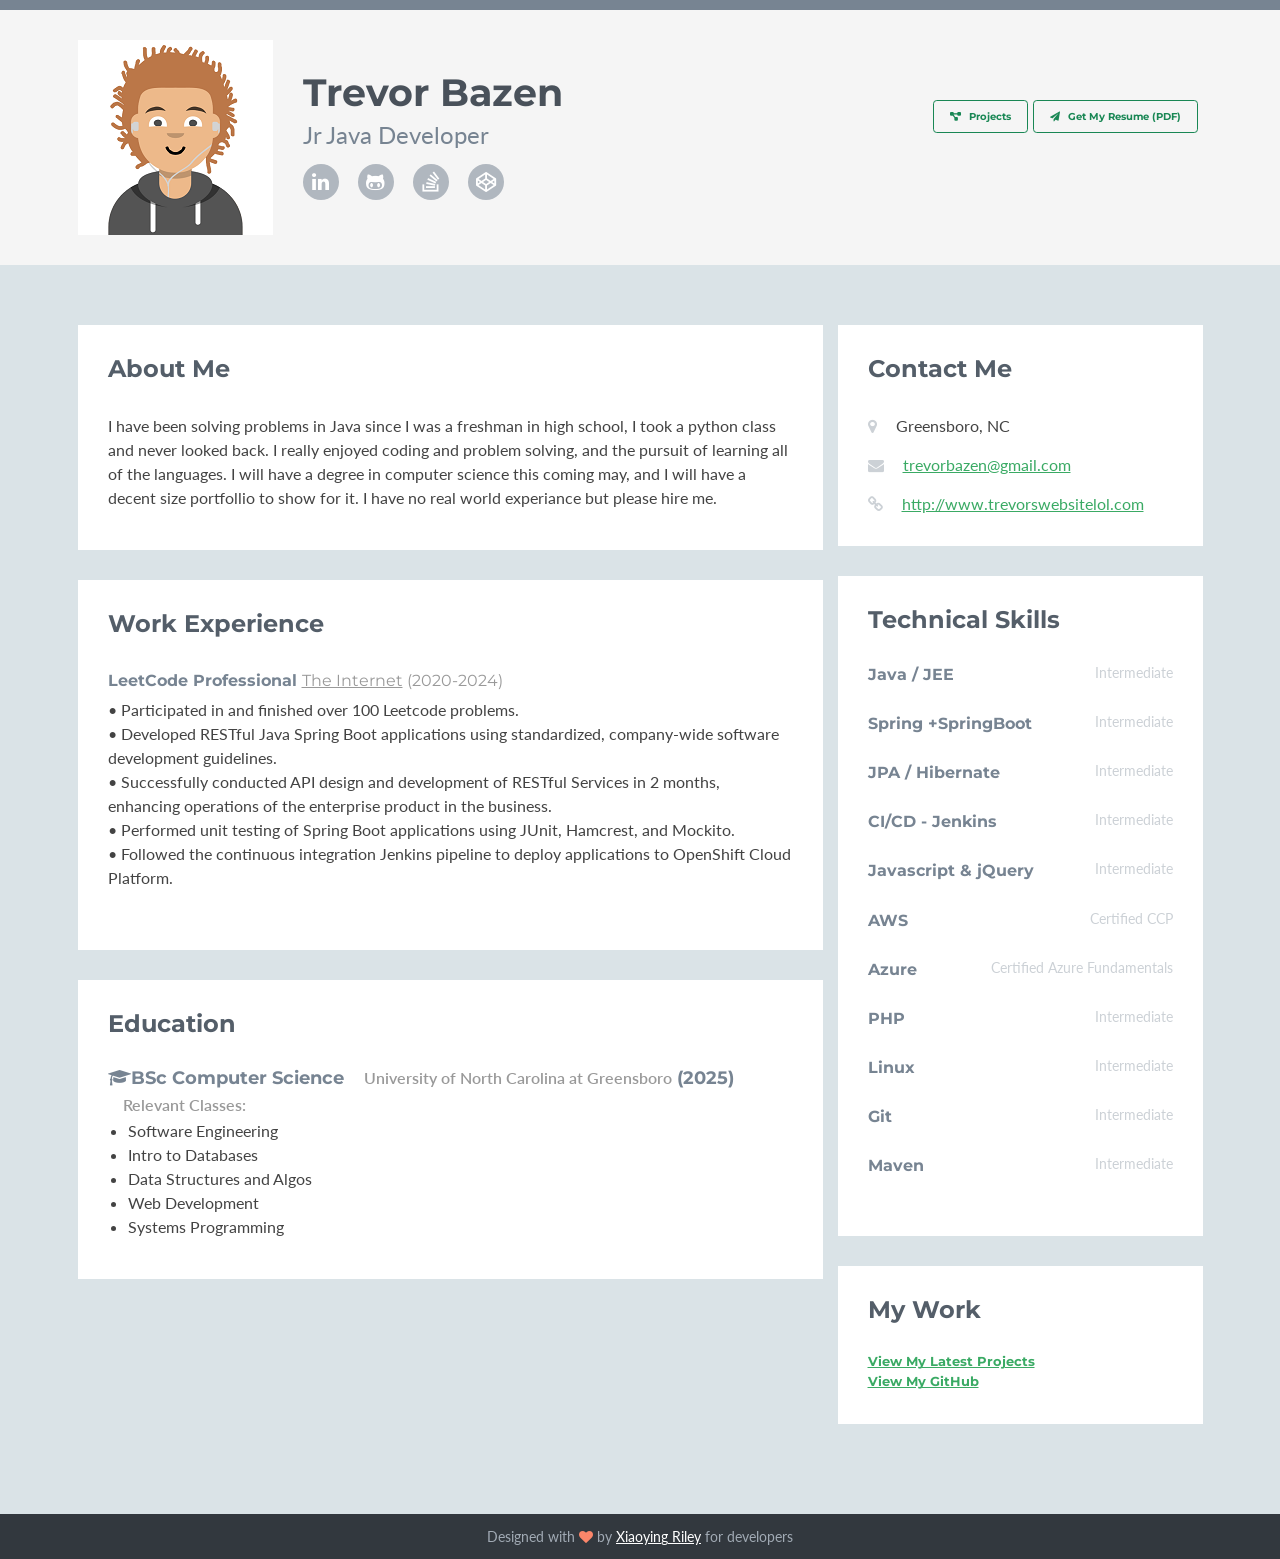
<file: index.html>
<!DOCTYPE html>
<html lang="en">

<head>
    <title>James Gosling</title>
    <!-- Meta -->
    <meta charset="utf-8">
    <meta http-equiv="X-UA-Compatible" content="IE=edge">
    <meta name="viewport" content="width=device-width, initial-scale=1.0">
    <link rel="shortcut icon" href="favicon.ico">
    <link href='http://fonts.googleapis.com/css?family=Lato:300,400,300italic,400italic' rel='stylesheet'
          type='text/css'>
    <link href='http://fonts.googleapis.com/css?family=Montserrat:400,700' rel='stylesheet' type='text/css'>
    <link rel="stylesheet" href="assets/plugins/bootstrap/css/bootstrap.min.css">
    <link rel="stylesheet"
          href="https://cdnjs.cloudflare.com/ajax/libs/font-awesome/6.0.0-beta3/css/all.min.css"/>
    <link href="https://cdn.jsdelivr.net/npm/bootstrap@5.3.0-alpha1/dist/css/bootstrap.min.css"
          rel="stylesheet"/>
    <link rel="stylesheet" href="assets/plugins/font-awesome/css/font-awesome.css">
    <link id="theme-style" rel="stylesheet" href="assets/css/styles.css">
</head>

<body>
<!-- ******HEADER****** -->
<header class="header">
    <div class="container">
        <img class="profile-image img-responsive pull-left" src="assets/images/avatar.png" alt="Avatar"/>
        <div class="profile-content pull-left">
            <h1 class="name">Trevor Bazen</h1>
            <h2 class="desc">Jr Java Developer</h2>
            <ul class="social list-inline">
                <li class="list-inline-item">
                    <a href="http://www.linkedin.com">
                        <i class="fa fa-linkedin"></i>
                    </a>
                </li>
                <li class="list-inline-item">
                    <a href="http://github.com/CSC340-sp24">
                        <i class="fa fa-github-alt"></i>
                    </a>
                </li>
                <li class="list-inline-item">
                    <a href="http://www.stackoverflow.com">
                        <i class="fa fa-stack-overflow"></i>
                    </a>
                </li>
                <li class="list-inline-item last-item">
                    <a href="http://www.codepen.io">
                        <i class="fa fa-codepen"></i>
                    </a>
                </li>
            </ul>
        </div>
        <div class="col-12 col-md-auto pull-right">
            <a class="btn btn-outline-success me-2" href="assets/files/resume.pdf" target="_blank"><i
                    class="fa fa-paper-plane"></i>
                Get My Resume (PDF)</a>
        </div><!--//col-->
        <div class="col-12 col-md-auto pull-right">
            <a class="btn btn-outline-success me-2" href="projects.html" target="_blank"><i
                    class="fa fa-diagram-project"></i>
                Projects</a>
        </div><!--//col-->
    </div>
</header>
<!--//header-->
<!--//container-->
<div class="container sections-wrapper">
    <div class="row">
        <div class="primary col-md-8 col-sm-12 col-xs-12">
            <section class="about section">
                <div class="section-inner">
                    <h2 class="heading">About Me</h2>
                    <div class="content">
                        <p> I have been solving problems in Java since I was a freshman in high school, I took a python class and never
                        looked back. I really enjoyed coding and problem solving, and the pursuit of learning all of the languages. I will
                        have a degree in computer science this coming may, and I will have a decent size portfollio to show for it. I have no
                        real world experiance but please hire me.</p>
                    </div>
                    <!--//content-->
                </div>
                <!--//section-inner-->
            </section>
            <!--//section-->
            <section class="experience section">
                <div class="section-inner">
                    <h2 class="heading">Work Experience</h2>
                    <div class="content">
                        <div class="item" name="professional Leet-coder">
                            <h3 class="title">LeetCode Professional <span class="place">
                    <a href="#"> The Internet</a>
                  </span>
                                <span class="year">(2020-2024)</span>
                            </h3>
                            <p> • Participated in and finished over 100 Leetcode problems.
                                <br>
                                • Developed RESTful Java Spring Boot applications using standardized, company-wide
                                software
                                development guidelines. <br>
                                • Successfully conducted API design and development of RESTful Services in 2 months,
                                enhancing
                                operations of the enterprise product in the business. <br>
                                • Performed unit testing of Spring Boot applications using JUnit, Hamcrest, and Mockito.
                                <br>
                                • Followed the continuous integration Jenkins pipeline to deploy applications to
                                OpenShift Cloud
                                Platform. </p>

                    <!--//content-->
                </div>
                <!--//section-inner-->
            </section>
            <!--//section-->
            <section class="education section">
                <div class="section-inner">
                    <h2 class="heading">Education</h2>
                    <div class="content"></div>
                    <!--//item-->
                    <div class="item">
                        <h3 class="title">
                            <i class="fa fa-graduation-cap"></i>BSc Computer Science
                            <span class="university">University of North Carolina at Greensboro</span> <span class="year">(2025)</span>
                        </h3>

                        <h6 class="university">Relevant Classes:</h6>
                        <ul>
                            <li>Software Engineering</li>
                            <li>Intro to Databases</li>
                            <li>Data Structures and Algos</li>
                            <li>Web Development</li>
                            <li>Systems Programming</li>
                        </ul>
                    </div>
                    <!--//content-->
                </div>
                <!--//section-inner-->
            </section>

        </div>  <!--//primary-->
        <!--     // Aside-->
        <div class="secondary col-md-4 col-sm-12 col-xs-12">
            <aside class="info aside section">
                <div class="section-inner">
                    <h2 class="heading">Contact Me</h2>
                    <div class="content">
                        <ul class="list-unstyled">
                            <li>
                                <i class="fa fa-map-marker"></i>
                                <span class="sr-only">Location:</span>Greensboro, NC
                            </li>
                            <li>
                                <i class="fa fa-envelope"></i>
                                <span class="sr-only">Email:</span>
                                <a href="mailto:james@website.com">trevorbazen@gmail.com</a>
                            </li>
                            <li>
                                <i class="fa fa-link"></i>
                                <span class="sr-only">Website:</span>
                                <a href="#">http://www.trevorswebsitelol.com</a>
                            </li>
                        </ul>
                    </div>
                    <!--//content-->
                </div>
                <!--//section-inner-->
            </aside>
            <!--//aside-->
            <aside class="skills aside section">
                <div class="section-inner">
                    <h2 class="heading">Technical Skills</h2>
                    <div class="content">
                        <div class="skillset">
                            <div class="item">
                                <h3 class="level-title">Java / JEE <span class="level-label" data-placement="left"
                                                                         data-animation="true">Intermediate</span>
                                </h3>
                                <!--
                                  <div class="level-bar">
                                    <div class="level-bar-inner" data-level="80%"></div>
                                  </div>//level-bar-->
                            </div>
                            <!--//item-->
                            <div class="item">
                                <h3 class="level-title">Spring +SpringBoot <span class="level-label"
                                                                                 data-placement="left"
                                                                                 data-animation="true">Intermediate</span>
                                </h3>
                            </div>
                            <!--//item-->
                            <div class="item">
                                <h3 class="level-title">JPA / Hibernate <span class="level-label" data-placement="left"
                                                                              data-animation="true">Intermediate</span>
                                </h3>
                                <!-- <div class="level-bar"><div class="level-bar-inner" data-level="80%"></div></div>//level-bar-->
                            </div>
                            <!--//item-->
                            <div class="item">
                                <h3 class="level-title">CI/CD - Jenkins <span class="level-label" data-placement="left"
                                                                              data-animation="true">Intermediate</span>
                                </h3>
                            </div>
                            <!--//item-->
                            <div class="item">
                                <h3 class="level-title">Javascript &amp; jQuery <span class="level-label"
                                                                                      data-placement="left"
                                                                                      data-animation="true">Intermediate</span>
                                </h3>
                            </div>
                            <!--//item-->
                            <div class="item">
                                <h3 class="level-title">AWS <span class="level-label" data-placement="left"
                                                                  data-animation="true">Certified CCP</span>
                                </h3>
                            </div>
                            <!--//item-->
                            <div class="item">
                                <h3 class="level-title">Azure <span class="level-label" data-placement="left"
                                                                    data-animation="true">Certified Azure Fundamentals</span>
                                </h3>
                            </div>
                            <!--//item-->
                            <div class="item">
                                <h3 class="level-title">PHP <span class="level-label">Intermediate</span>
                                </h3>
                            </div>
                            <!--//item-->
                            <div class="item">
                                <h3 class="level-title">Linux <span class="level-label">Intermediate</span>
                                </h3>
                            </div>
                            <!--//item-->
                            <div class="item">
                                <h3 class="level-title">Git <span class="level-label">Intermediate</span>
                                </h3>
                                <!--//level-bar-->
                                <!--<div class="level-bar"><div class="level-bar-inner" data-level="45%"></div></div>
                                    -->
                            </div>
                            <!--//item-->
                            <div class="item">
                                <h3 class="level-title">Maven <span class="level-label">Intermediate</span>
                                </h3>
                            </div>
                            <!--//item-->
                        </div>
                    </div>
                    <!--//content-->
                </div>
                <!--//section-inner-->
            </aside>
            <!--//section-->
            <aside class="info section">
                <div class="section-inner">
                    <h2 class="heading">My Work</h2>
                    <div class="content">
                        <div class="item">
                            <h5><a href="projects.html">View My Latest Projects</a></h5>
                        </div>
                        <div class="item">
                            <h5><a href="https://github.com/Tbazen00?tab=repositories">View My GitHub</a></h5>
                        </div>


                    </div>
                    <!--//content-->
                </div>
                <!--//section-inner-->
            </aside>
            <!--//section-->
        </div>
        <!--//secondary-->
    </div>
    <!--//row-->
</div>
<!-- ******FOOTER****** -->
<footer class="footer">
    <div class="container text-center">
        <!--/* This template is released under the Creative Commons Attribution 3.0 License. Please keep the attribution link below when using for your own project. Thank you for your support. :) If you'd like to use the template without the attribution, you can check out other license options via our website: themes.3rdwavemedia.com */-->
        <small class="copyright">Designed with <i class="fa fa-heart"></i> by <a href="http://themes.3rdwavemedia.com"
                                                                                 target="_blank">Xiaoying Riley</a> for
            developers </small>
    </div>
    <!--//container-->
</footer>
<!--//footer-->
<!-- Javascript -->
<script type="text/javascript" src="assets/plugins/jquery-1.11.3.min.js"></script>
<script type="text/javascript" src="assets/plugins/bootstrap/js/bootstrap.min.js"></script>
<script type="text/javascript" src="assets/plugins/jquery-rss/dist/jquery.rss.min.js"></script>
<!-- custom js -->
<script type="text/javascript" src="assets/js/main.js"></script>
</body>

</html>
</file>
<file: assets/css/styles.css>
/*   
 * Template Name: Developer - Responsive Website Template for Developers
 * Version: 1.5
 * Author: Xiaoying Riley
 * Twitter: @3rdwave_themes
 * License: Creative Commons Attribution 3.0 License
 * Website: http://themes.3rdwavemedia.com/
*/
/* ======= Base ======= */
body {
  font-family: 'Lato', arial, sans-serif;
  color: #434343;
  background: #DAE3E7;
  font-size: 16px;
  -webkit-font-smoothing: antialiased;
  -moz-osx-font-smoothing: grayscale;
}
h1,
h2,
h3,
h4,
h5,
h6 {
  font-family: 'Montserrat', sans-serif;
  font-weight: 700;
  color: #778492;
}
a {
  color: #3AAA64;
  -webkit-transition: all 0.4s ease-in-out;
  -moz-transition: all 0.4s ease-in-out;
  -ms-transition: all 0.4s ease-in-out;
  -o-transition: all 0.4s ease-in-out;
}
a:hover {
  text-decoration: underline;
  color: #5f6b77;
  color: #2d844e;
}
a:focus {
  text-decoration: none;
}
.btn,
a.btn {
  -webkit-transition: all 0.4s ease-in-out;
  -moz-transition: all 0.4s ease-in-out;
  -ms-transition: all 0.4s ease-in-out;
  -o-transition: all 0.4s ease-in-out;
  font-family: 'Montserrat', arial, sans-serif;
  padding: 8px 16px;
  font-weight: bold;
}
.btn .fa,
a.btn .fa {
  margin-right: 5px;
}
.btn:focus,
a.btn:focus {
  color: #fff;
}
a.btn-cta-primary,
.btn-cta-primary {
  background: #54ba4e;
  border: 1px solid #54ba4e;
  color: #fff;
  font-weight: 600;
  text-transform: uppercase;
}
a.btn-cta-primary:hover,
.btn-cta-primary:hover {
  background: #49ac43;
  border: 1px solid #49ac43;
  color: #fff;
}
a.btn-cta-secondary,
.btn-cta-secondary {
  background: #479FC8;
  border: 1px solid #479FC8;
  color: #fff;
  font-weight: 600;
  text-transform: uppercase;
}
a.btn-cta-secondary:hover,
.btn-cta-secondary:hover {
  background: #3893bd;
  border: 1px solid #3893bd;
  color: #fff;
}
.text-highlight {
  color: #32383e;
}
.label-theme {
  background: #3AAA64;
  font-size: 12px;
}
a.dotted-link {
  border-bottom: 1px dotted #778492;
  color: #778492;
}
a.dotted-link:hover {
  text-decoration: none;
  color: #49515a;
}
/*
iframe {

    .header {
        padding: 0;
    }
}

.iframe-wrapper {
    overflow: auto;
    -webkit-overflow-scrolling:touch;
}
*/
/* ======= Header ======= */
.header {
  padding: 30px 0;
  background: #f5f5f5;
  border-top: 10px solid #778492;
}
.header .btn {
  margin-top: 60px;
  font-weight: bold;
}
.header .profile-image {
  margin-right: 30px;
}
.header .profile-content .name {
  color: #49515a;
  font-size: 38px;
  margin-bottom: 5px;
  margin-top: 30px;
}
.header .profile-content .desc {
  color: #778492;
  font-family: "Lato", arial, sans-serif;
  font-weight: 400;
  font-size: 24px;
  margin-top: 0;
  margin-bottom: 15px;
}
.header .profile-content .social a {
  background: #b0b7bf;
  width: 36px;
  height: 36px;
  display: inline-block;
  -webkit-border-radius: 50%;
  -moz-border-radius: 50%;
  -ms-border-radius: 50%;
  -o-border-radius: 50%;
  border-radius: 50%;
  -moz-background-clip: padding;
  -webkit-background-clip: padding-box;
  background-clip: padding-box;
  color: #fff;
  text-align: center;
}
.header .profile-content .social a:hover {
  background: #778492;
}
.header .profile-content .social a .fa {
  font-size: 20px;
  padding-top: 8px;
}
/* ======= Sections======= */
.sections-wrapper {
  padding-top: 60px;
  padding-bottom: 60px;
}
.section {
  margin-bottom: 30px;
}
.section .section-inner {
  background: #fff;
  padding: 30px;
}
.section .heading {
  margin-top: 0;
  margin-bottom: 30px;
  color: #545e69;
  font-size: 24px;
}
.section .content .more-link .fa {
  margin-right: 5px;
  font-size: 14px;
}
/* About Section */
/* Latest Section */
/* Latest Section */
.latest .item {
  margin-bottom: 30px;
}

.latest .item .title {
  font-size: 18px;
  margin-top: 0;
}

.latest .item .title .label {
  margin-left: 5px;
  font-size: 12px;
}

.latest .item .title a {
  color: #778492;
}

.latest .item .title a:hover {
  color: #5f6b77;
}

.latest .item .project-image:hover {
  -webkit-opacity: 0.8;
  -moz-opacity: 0.8;
  opacity: 0.8;
}

.latest .divider {
  margin-bottom: 60px;
}

.latest .featured {
  margin-bottom: 60px;
}

.latest .featured .title {
  font-size: 20px;
  margin-bottom: 5px;
  font-size: 20px;
}

.latest .featured .summary {
  margin-bottom: 30px;
  color: #778492;
}

.latest .featured img {
  margin-bottom: 30px;
}

.latest .featured-image {
  position: relative;
}

.latest .featured .desc {
  margin-bottom: 30px;
}

.latest .has-ribbon {
  position: relative;
  display: inline-block;
}

.latest .has-ribbon .text {
  background: #3AAA64;
  color: #fff;
}

.latest .has-ribbon .ribbon {
  position: absolute;
  top: -4px;
  right: -4px;
  width: 110px;
  height: 110px;
  overflow: hidden;
}

.latest .has-ribbon .ribbon .text {
  font-family: 'Montserrat', sans-serif;
  position: relative;
  left: -8px;
  top: 18px;
  width: 158px;
  padding: 10px 10px;
  font-size: 15px;
  font-weight: bold;
  text-align: center;
  text-transform: uppercase;
  color: #fff;
  background-color: #479FC8;
  -webkit-transform: rotate(45deg) translate3d(0, 0, 0);
  -moz-transform: rotate(45deg) translate3d(0, 0, 0);
  -ms-transform: rotate(45deg) translate3d(0, 0, 0);
  -o-transform: rotate(45deg) translate3d(0, 0, 0);
  }

.latest .has-ribbon .ribbon .text:before, .latest .has-ribbon .ribbon .text:after {
  content: '';
  position: absolute;
  bottom: -5px;
  border-top: 5px solid #276582;
  border-left: 5px solid transparent;
  border-right: 5px solid transparent;
}

.latest .has-ribbon .ribbon .text:before {
  left: 0;
}

.latest .has-ribbon .ribbon .text:after {
  right: 0;
}
/* Projects Section */
.projects .item {
  margin-bottom: 30px;
}
.projects .item .title {
  font-size: 16px;
  margin-top: 0;
  margin-bottom: 5px;
  line-height: 1.5;
}
.projects .item .title a {
  color: #778492;
}
.projects .item .title a:hover {
  color: #5f6b77;
}
/* Work Section */
.experience .item {
  margin-bottom: 30px;
}
.experience .item .title {
  font-size: 16px;
  margin-top: 0;
  margin-bottom: 5px;
  line-height: 1.5;
}
.experience .item .title .place {
  color: #999;
  font-weight: normal;
}
.experience .item .title .place a {
  color: #999;
}
.experience .item .title .place a:hover {
  color: #666666;
}
.experience .item .title .year {
  color: #999;
  font-weight: normal;
}
/* Git section */
.github-graph {
  margin-bottom: 30px;
}
.github-graph .js-calendar-graph-svg {
  max-width: 100%;
}
.ghfeed {
  height: 600px;
}
.ghfeed,
.ghfeed *,
.ghfeed *:before,
.ghfeed *:after {
  -webkit-box-sizing: content-box;
  -moz-box-sizing: content-box;
  box-sizing: content-box;
}
/* Info Section */
.info .fa {
  margin-right: 15px;
  color: #ccd1d6;
}
.info .fa.fa-envelope-o {
  font-size: 14px;
}
.info ul {
  margin-bottom: 0;
}
.info li {
  margin-bottom: 15px;
}
.info li:last-child {
  margin-bottom: 0;
}
/* Skills Section */
.skills .intro {
  margin-bottom: 30px;
}
.skills .skillset .item {
  margin-bottom: 30px;
}
.skills .skillset .level-title {
  font-size: 16px;
  position: relative;
  margin-top: 0;
  margin-bottom: 10;
}
.skills .skillset .level-title .level-label {
  color: #ccd1d6;
  font-size: 14px;
  font-weight: 400;
  font-family: "Lato", arial, sans-serif;
  position: absolute;
  right: 0;
  top: 0;
}
.skills .skillset .level-bar {
  height: 15px;
  background: #e8e8e8;
}
.skills .skillset .level-bar-inner {
  height: 15px;
  background: #66cb8c;
}
/* Testimonials section */
.testimonials .item {
  margin-bottom: 30px;
}
.testimonials .item:last-child {
  margin-bottom: 0;
}
.testimonials .item .quote {
  color: #666;
  font-size: 16px;
  border-left-color: #9fdeb7;
  margin-bottom: 15px;
}
.testimonials .item .quote .fa {
  color: #79d19a;
  margin-right: 15px;
}
.testimonials .item .source {
  font-size: 14px;
  padding-left: 30px;
  font-weight: 500;
}
.testimonials .item .source .name {
  color: #939ea9;
  font-weight: 600;
}
.testimonials .item .source .title {
  color: #999;
}
/* Education section */
.education .item {
  margin-bottom: 30px;
}
.education .item:last-child {
  margin-bottom: 0;
}
.education .item .title {
  font-size: 18px;
  margin-top: 0;
}
.education .item .university {
  font-family: "Lato", arial, sans-serif;
  font-size: 16px;
  color: #999;
  font-weight: 600;
  padding-left: 15px;
}
.education .item .coursework {
  font-family: "Lato", arial, sans-serif;
  font-size: 14px;
  color: #999;
  font-weight: 600;
  padding-left: 10px;
}
.education .item .university .year {
  color: #b0b7bf;
  font-weight: 500;
}
/* Language Section */
.languages .item {
  margin-bottom: 15px;
}
.languages .item .title {
  color: #778492;
}
.languages .item .level {
  color: #999;
}
.languages .item:last-child {
  margin-bottom: 0;
}
.languages .item .fa {
  color: #79d19a;
}
/* Blog Section */
.blog .item {
  margin-bottom: 30px;
}
.blog .item .title {
  font-size: 18px;
  line-height: 1.3;
}
.blog .item .title a {
  color: #778492;
}
.blog .item .title a:hover {
  color: #5f6b77;
}
.blog .item:last-child {
  margin-bottom: 0;
}
/* List section */
.list ul li {
  margin-bottom: 10px;
}
.list ul li .fa {
  margin-right: 5px;
}
.list ul li a {
  color: #778492;
}
.list ul li a:hover {
  color: #49515a;
}
/* Credits */
.credits ul li {
  margin-bottom: 10px;
}
.credits ul li .fa {
  margin-right: 5px;
}
.credits ul li a {
  color: #778492;
}
.credits ul li a:hover {
  color: #49515a;
}
.credits .btn {
  margin-bottom: 15px;
}
/* ======= Footer ======= */
.footer {
  background: #32383e;
  color: #fff;
  padding: 10px 0;
}
.footer .copyright {
  line-height: 1.6;
  color: #a1aab4;
  font-size: 14px;
}
.footer a {
  color: #fff;
}
.footer .fa-heart {
  color: #fb866a;
}
/* Extra small devices (phones, less than 768px) */
@media (max-width: 767px) {
  .header {
    text-align: center;
  }
  .header .profile-image {
    float: none !important;
    margin: 0 auto;
  }
  .header .profile-content {
    float: none !important;
    text-align: center;
  }
  .header .btn {
    margin-top: 30px;
    float: none !important;
  }
  .project-image {
    margin-bottom: 15px;
  }
}
/* Small devices (tablets, 768px and up) */
/* Medium devices (desktops, 992px and up) */
/* Large devices (large desktops, 1200px and up) */
/* Ex-Large devices (large desktops, 1200px and up) */
@media (min-width: 1400px) {
  .container {
    width: 1360px;
  }
}
</file>
